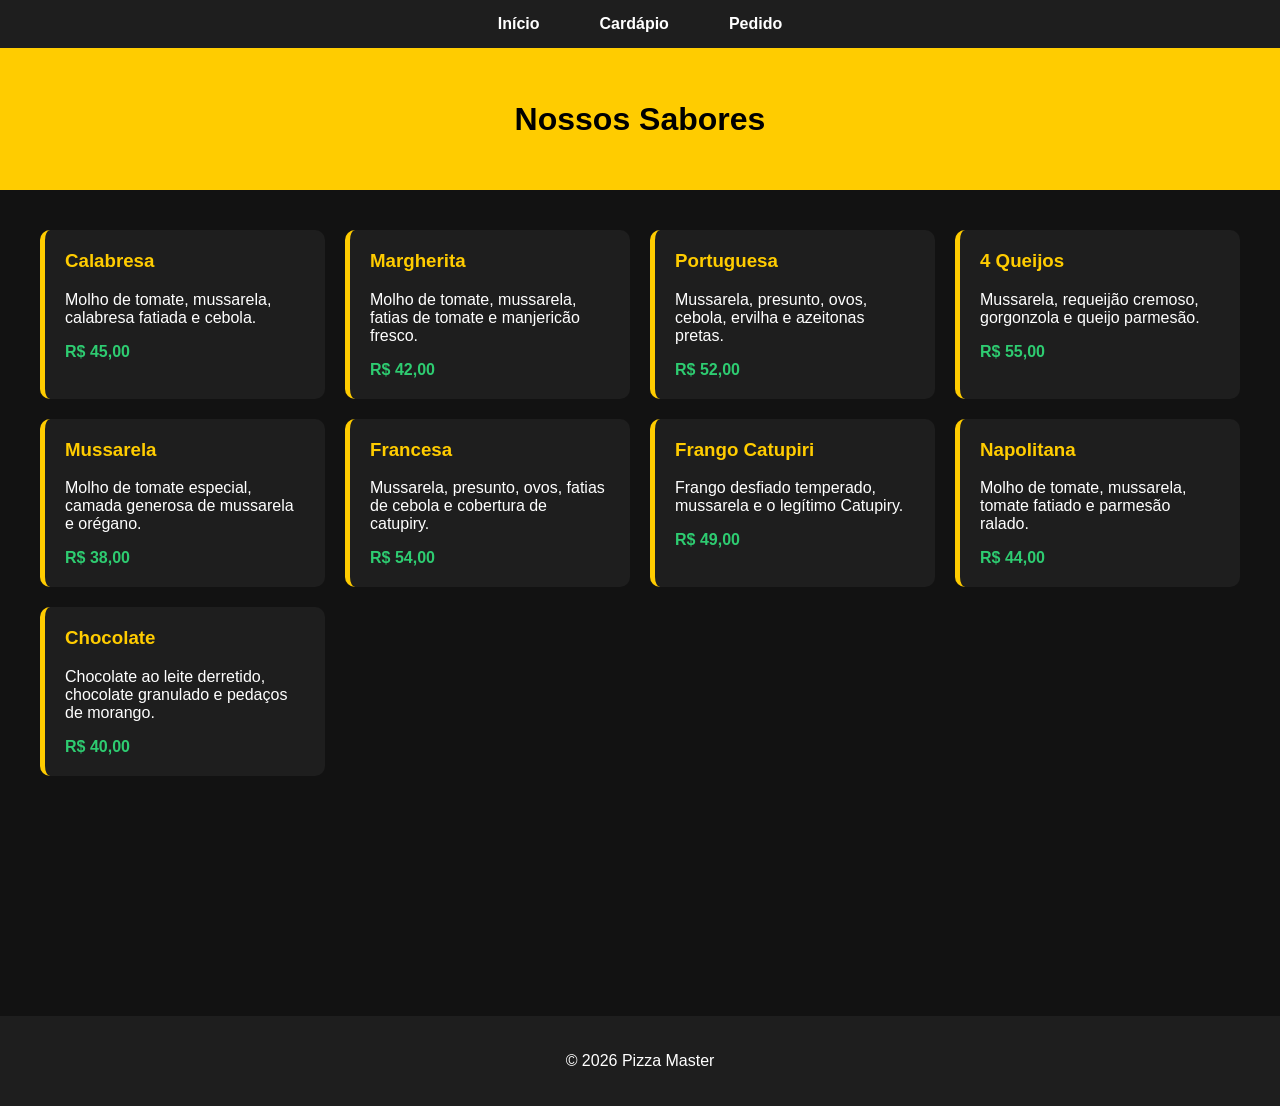
<file: cardapio.html>
<!DOCTYPE html>
<html lang="pt-br">
<head>
    <meta charset="UTF-8">
    <title>Cardápio | Pizza Master</title>
    <link rel="stylesheet" href="cardapio.css">
</head>
<body>
    <nav><ul><li><a href="index.html">Início</a></li><li><a href="cardapio.html">Cardápio</a></li><li><a href="pedido.html">Pedido</a></li></ul></nav>
    <header><h1>Nossos Sabores</h1></header>
    <main>
<section class="cardapio-grid">
    <div class="pizza-item">
        <h3>Calabresa</h3>
        <p>Molho de tomate, mussarela, calabresa fatiada e cebola.</p>
        <span>R$ 45,00</span>
    </div>

    <div class="pizza-item">
        <h3>Margherita</h3>
        <p>Molho de tomate, mussarela, fatias de tomate e manjericão fresco.</p>
        <span>R$ 42,00</span>
    </div>

    <div class="pizza-item">
        <h3>Portuguesa</h3>
        <p>Mussarela, presunto, ovos, cebola, ervilha e azeitonas pretas.</p>
        <span>R$ 52,00</span>
    </div>

    <div class="pizza-item">
        <h3>4 Queijos</h3>
        <p>Mussarela, requeijão cremoso, gorgonzola e queijo parmesão.</p>
        <span>R$ 55,00</span>
    </div>

    <div class="pizza-item">
        <h3>Mussarela</h3>
        <p>Molho de tomate especial, camada generosa de mussarela e orégano.</p>
        <span>R$ 38,00</span>
    </div>

    <div class="pizza-item">
        <h3>Francesa</h3>
        <p>Mussarela, presunto, ovos, fatias de cebola e cobertura de catupiry.</p>
        <span>R$ 54,00</span>
    </div>

    <div class="pizza-item">
        <h3>Frango Catupiri</h3>
        <p>Frango desfiado temperado, mussarela e o legítimo Catupiry.</p>
        <span>R$ 49,00</span>
    </div>

    <div class="pizza-item">
        <h3>Napolitana</h3>
        <p>Molho de tomate, mussarela, tomate fatiado e parmesão ralado.</p>
        <span>R$ 44,00</span>
    </div>

    <div class="pizza-item">
        <h3>Chocolate</h3>
        <p>Chocolate ao leite derretido, chocolate granulado e pedaços de morango.</p>
        <span>R$ 40,00</span>
    </div>
</section>
    </main>
    <footer><p>© 2026 Pizza Master</p></footer>
</body>
</html>
</file>
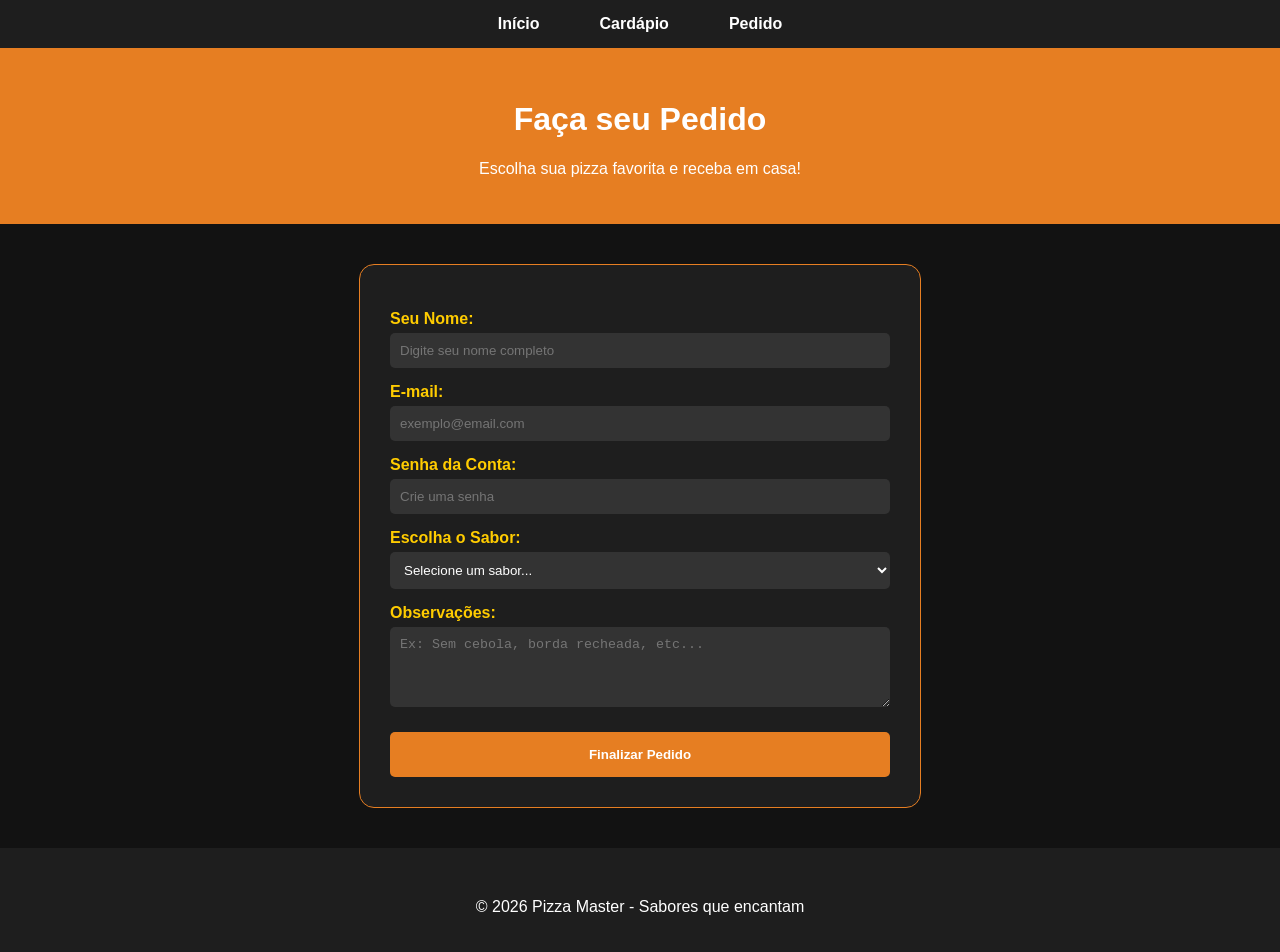
<file: pedido.html>
<!DOCTYPE html>
<html lang="pt-br">
<head>
    <meta charset="UTF-8">
    <title>Pedido | Pizza Master</title>
    <link rel="stylesheet" href="pedido.css">
</head>
<body>
    <nav>
        <ul>
            <li><a href="index.html">Início</a></li>
            <li><a href="cardapio.html">Cardápio</a></li>
            <li><a href="pedido.html">Pedido</a></li>
        </ul>
    </nav>

    <header>
        <h1>Faça seu Pedido</h1>
        <p>Escolha sua pizza favorita e receba em casa!</p>
    </header>

    <main>
        <section id="form-section">
            <form>
                <label>Seu Nome:</label>
                <input type="text" placeholder="Digite seu nome completo" required>

                <label>E-mail:</label>
                <input type="email" placeholder="exemplo@email.com" required>

                <label>Senha da Conta:</label>
                <input type="password" placeholder="Crie uma senha" required>

                <label>Escolha o Sabor:</label>
                <select required>
                    <option value="" disabled selected>Selecione um sabor...</option>
                    <option>Calabresa - R$ 45,00</option>
                    <option>Margherita - R$ 42,00</option>
                    <option>Portuguesa - R$ 52,00</option>
                    <option>4 Queijos - R$ 55,00</option>
                    <option>Mussarela - R$ 38,00</option>
                    <option>Francesa - R$ 54,00</option>
                    <option>Frango Catupiri - R$ 49,00</option>
                    <option>Napolitana - R$ 44,00</option>
                    <option>Chocolate - R$ 40,00</option>
                </select>

                <label>Observações:</label>
                <textarea rows="4" placeholder="Ex: Sem cebola, borda recheada, etc..."></textarea>

                <button type="submit">Finalizar Pedido</button>
            </form>
        </section>
    </main>

    <footer>
        <p>© 2026 Pizza Master - Sabores que encantam</p>
    </footer>
</body>
</html>
</file>
<file: cardapio.css>
body {
    font-family: 'Segoe UI', sans-serif;
    background: #121212;
    color: white;
    margin: 0;
}

header {
    background: #ffcc00;
    color: #000;
    padding: 30px;
    text-align: center;
}

nav {
    background: #1e1e1e;
    padding: 15px;
    text-align: center;
    border-bottom: 2px solid #ffcc00;
}

nav a {
    color: white;
    text-decoration: none;
    margin: 0 15px;
    font-weight: bold;
}

.cardapio-grid {
    display: grid;
    grid-template-columns: repeat(auto-fit, minmax(250px, 1fr));
    gap: 20px;
    padding: 40px;
}

.pizza-item {
    background: #1e1e1e;
    padding: 20px;
    border-radius: 10px;
    border-left: 5px solid #ffcc00;
}

.pizza-item h3 {
    color: #ffcc00;
    margin-top: 0;
}

.pizza-item span {
    font-weight: bold;
    color: #2ecc71;
}

footer {
    text-align: center;
    padding: 20px;
    background: #1e1e1e;
    margin-top: 50px;
}
nav ul {
  list-style: none;
  display: flex;
  justify-content: center;
  gap: 30px;
  margin: 0;
  padding: 0;
  list-style: none;
  text-decoration: none;
}
footer {
margin-top: 200px;

}
nav a:hover {
    color: #da0303 ;
}
</file>
<file: pedido.css>
body {
    font-family: 'Segoe UI', sans-serif;
    background: #121212;
    color: white;
    margin: 0;
}

header {
    background: #e67e22;
    padding: 30px;
    text-align: center;
}

nav {
    background: #1e1e1e;
    padding: 15px;
    text-align: center;
    border-bottom: 2px solid #e67e22;
}

nav a {
    color: white;
    text-decoration: none;
    margin: 0 15px;
    font-weight: bold;
}

form {
    background: #1e1e1e;
    padding: 30px;
    border-radius: 15px;
    display: flex;
    flex-direction: column;
    max-width: 500px;
    margin: 40px auto;
    border: 1px solid #e67e22;
}

label {
    margin-top: 15px;
    color: #ffcc00;
    font-weight: bold;
}

input,
select,
textarea {
    padding: 10px;
    margin-top: 5px;
    border-radius: 5px;
    background: #333;
    color: white;
    border: none;
}

button {
    margin-top: 25px;
    padding: 15px;
    background: #e67e22;
    color: white;
    font-weight: bold;
    border: none;
    cursor: pointer;
    border-radius: 5px;
}

footer {
    text-align: center;
    padding: 20px;
    background: #1e1e1e;
    
}
nav ul {
  list-style: none;
  display: flex;
  justify-content: center;
  gap: 30px;
  margin: 0;
  padding: 0;
  list-style: none;
  text-decoration: none;
}
footer p {

    margin-top: 30px;
}
nav a:hover {
    color: #da0303 ;
}
</file>
